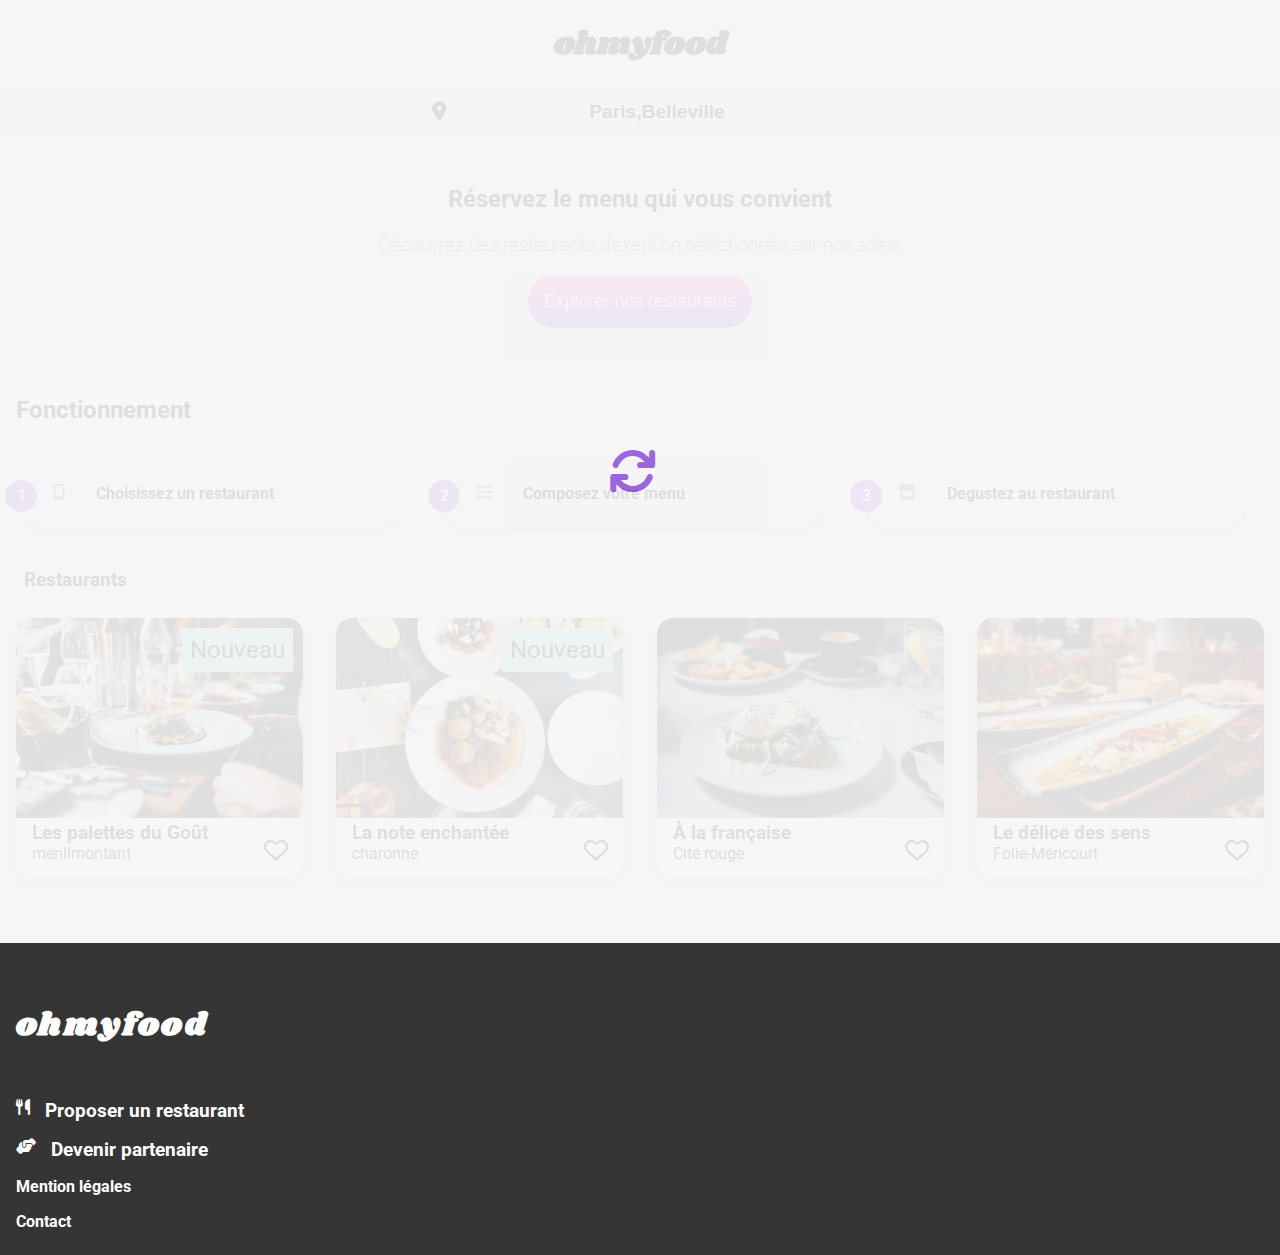
<file: index.html>
<!DOCTYPE html>
<html lang="FR-fr">
<head>
	<title class="titre">ohmyfood</title>
	<meta charset="utf-8">
	<link rel="preconnect" href="https://fonts.googleapis.com">
	<link rel="preconnect" href="https://fonts.gstatic.com" crossorigin>
	<link href="https://fonts.googleapis.com/css2?family=Roboto:wght@100;400;700&family=Shrikhand&display=swap" rel="stylesheet"> 
	<meta name="viewport" content="width=device-width, initial-scale=1.0">
	<link rel="stylesheet" type="text/css" href="css/all.min.css">
	<link rel="stylesheet" type="text/css" href="css/style.css">
</head>
<body>
	<div class="loader">
		<div class="loader_img">
			<i class="fa-solid fa-sync fa-spin fa-3x"></i></div>
		</div>
		<header>
			<div class="ohmy">
				<h1>ohmyfood
				</h1>
			</div>
			<div class="logomap">
				<i class="fa-solid fa-location-dot"></i>
				<input type="text" value="Paris,Belleville">
			</div>
		</header>
		<div class="cadrereserv">   
			<h2 class="reser">Réservez le menu qui vous convient</h2>
			<p class="decouverte">Découvrez des restaurants d'exeption,séléctionnés par nos soins.</p>
			<button  class="buttonexplo">Explorer nos restaurants</button>

		</div>
		<nav class="fonction">

			<div class="fonction_name">

				<h2>Fonctionnement</h2>
			</div>
			<div class="fonction_bloc">
				<div class="bloc_menu">
					<a class="menu" href="#">


						<div class="menu_card">
							<div class="menu_number"><span>1</span></div>
							<i class="fa-sharp fa-solid fa-mobile-screen"></i>
							<p>Choisissez un restaurant</p>
						</div>
					</a>

				</div>
				<div class="bloc_menu">
					<a class="menu" href="#">


						<div class="menu_card">
							<div class="menu_number"><span>2</span></div>
							<i class="fa-sharp fa-solid fa-list"></i>
							<p>Composez votre menu</p>
						</div>

					</a>

				</div>
				<div class="bloc_menu" >
					<a class="menu" href="#">

						<div class="menu_card">
							<div class="menu_number"><span>3</span></div>
							<div class="menu_cardtrois">
								<i class="fa-sharp fa-solid fa-store"></i>
							</div>
							<p>Degustez au restaurant</p>
						</div>
					</a>

				</div>
			</div>
		</nav>
		<section class="titreresto">

			<div class="titreresto_text1">
				<h3>Restaurants</h3>
			</div>
			<div class="titreresto_menu">
				<div class="titreresto_blocimg"><a href="page2.html">
					<div class="titreresto_img">

						<img src="images/restaurants/jay-wennington-N_Y88TWmGwA-unsplash.jpg" alt="lespalettes du goût">
						<div class="new"><span>Nouveau</span></div>
					</div>
					<div class="titreresto_textt">
						<div class="titreresto_text">
							<div class="titreresto_text2">
								<h3>
									Les palettes du Goût
								</h3>
							</div>

							<div class="titreresto_soustext">
								ménilmontant
							</div>
						</div>
						<div class="titreresto_symbole">
							<i class="fa-regular fa-heart"></i><i class="fa-sharp fa-solid fa-heart"></i>
						</div>
					</div>
				</a></div>

				<div class="titreresto_blocimg"><a href="page3.html">
					<div class="titreresto_img">
						<img src="images/restaurants/stil-u2Lp8tXIcjw-unsplash.jpg" alt="la note enchantée">
						<div class="new"><span>Nouveau</span></div>
					</div>
					<div class="titreresto_textt">
						<div class="titreresto_text">
							<div class="titreresto_text2">
								<h3>
									La note enchantée
								</h3>
							</div>

							<div class="titreresto_soustext">
								charonne
							</div>
						</div>
						<div class="titreresto_symbole">
							<i class="fa-regular fa-heart"></i><i class="fa-sharp fa-solid fa-heart"></i>
						</div>
					</div>
				</a></div>
				<div class="titreresto_blocimg"><a href="page4.html">
					<div class="titreresto_img">
						<img src="images/restaurants/toa-heftiba-DQKerTsQwi0-unsplash.jpg" alt="à la française">
					</div>
					<div class="titreresto_textt">
						<div class="titreresto_text">
							<div class="titreresto_text2">
								<h3>
									À la française
								</h3>
							</div>

							<div class="titreresto_soustext">
								Cité rouge
							</div>
						</div>
						<div class="titreresto_symbole">
							<i class="fa-regular fa-heart"></i><i class="fa-sharp fa-solid fa-heart"></i>
						</div>
					</div>
				</a></div>
				<div class="titreresto_blocimg"><a href="page5.html">
					<div class="titreresto_img">
						<img src="images/restaurants/louis-hansel-shotsoflouis-qNBGVyOCY8Q-unsplash.jpg" alt="le délice des sens">
					</div>
					<div class="titreresto_textt">
						<div class="titreresto_text">
							<div class="titreresto_text2">
								<h3>
									Le délice des sens
								</h3>
							</div>

							<div class="titreresto_soustext">
								Folie-Méricourt
							</div>
						</div>
						<div class="titreresto_symbole">
							<i class="fa-regular fa-heart"></i><i class="fa-sharp fa-solid fa-heart"></i>
						</div>
					</div>
				</a></div>
			</div>
		</section>
		<footer class="baspage">
			
			<h4 class="baspage_name">
				ohmyfood
			</h4>
			<a class="baspage_click" href="#">
				<div class="baspage_text">
					<i class="fa-sharp fa-solid fa-utensils"></i>
					<h5>Proposer un restaurant</h5>
				</div>
			</a>
			<a class="baspage_click" href="#">
				<div class="baspage_text">
					<i class="fa-sharp fa-solid fa-handshake-angle"></i>
					<h5>Devenir partenaire</h5>
				</div>
			</a>
			<a class="baspage_click" href="#">
				<div class="baspage_text">
					<h6>Mention légales</h6>
				</div>
			</a>
			<a class="baspage_click" href="mailto:ohmyfood@gmail.com">
				<div class="baspage_text">
					<h6>Contact</h6>
				</div>

			</a>


		</footer>



	</body>
</file>
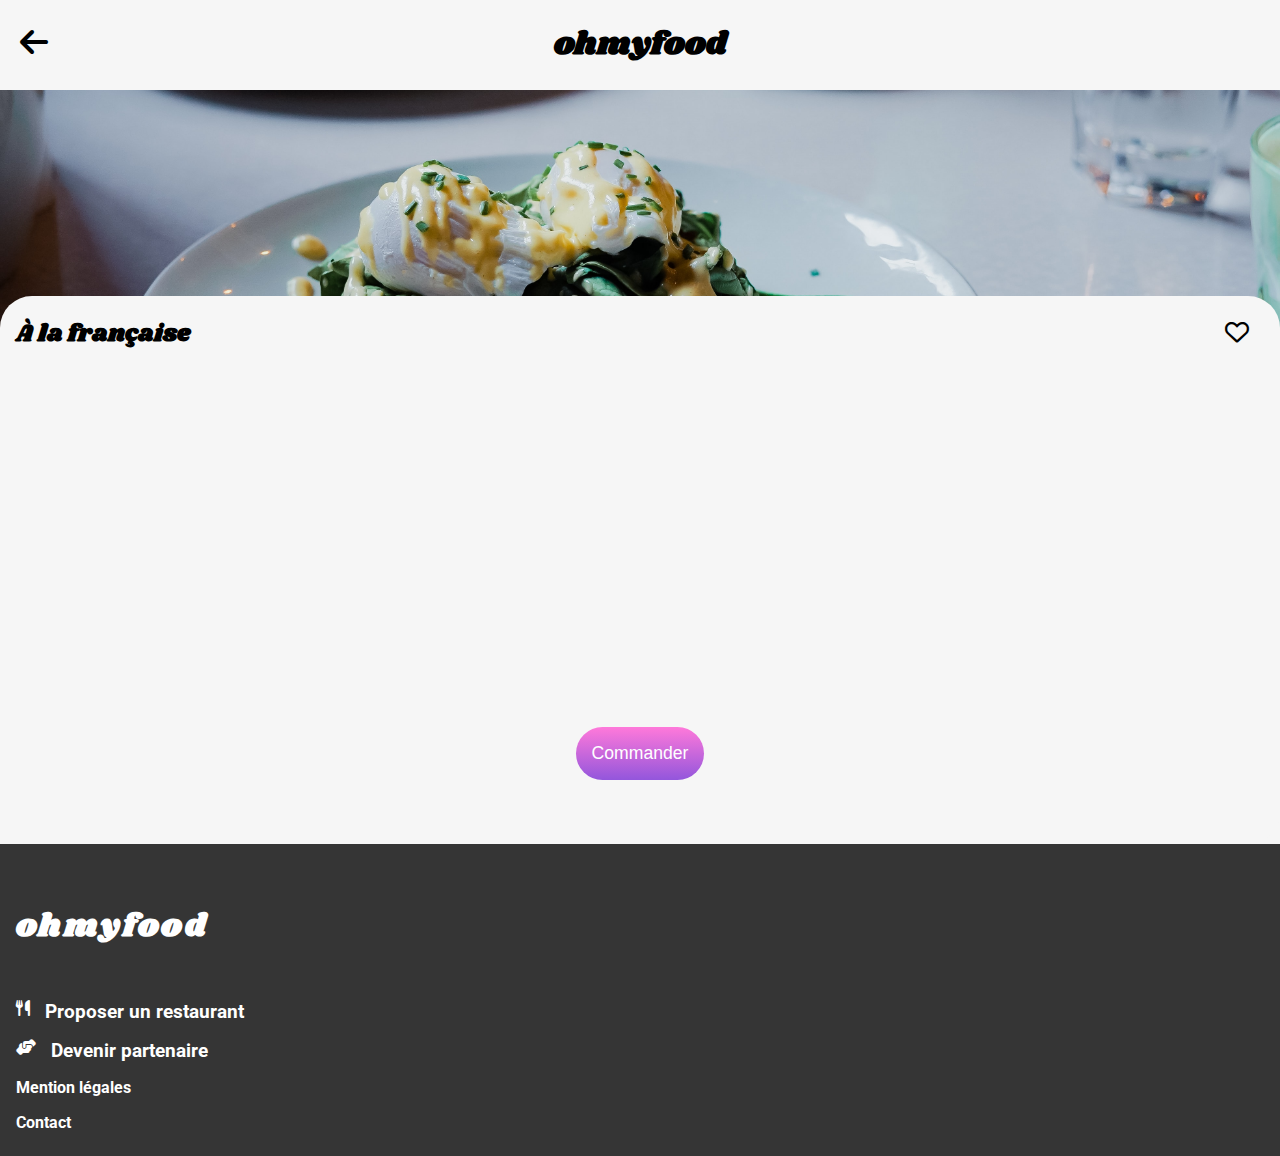
<file: page2.html>
<!DOCTYPE html>
<html lang="FR-fr">
<head>
	<title class="titre">ohmyfood</title>
	<meta charset="utf-8">
	<link rel="preconnect" href="https://fonts.googleapis.com">
	<link rel="preconnect" href="https://fonts.gstatic.com" crossorigin>
	<link href="https://fonts.googleapis.com/css2?family=Roboto:wght@100;400;700&family=Shrikhand&display=swap" rel="stylesheet"> 
	<meta name="viewport" content="width=device-width, initial-scale=1.0">
	<link rel="stylesheet" type="text/css" href="css/all.min.css">
	<link rel="stylesheet" type="text/css" href="css/style.css">
</head>
<body>

	<header>
		<div class="ohmy">
			<h1>
				<a class="retour" href="index.html"><i class="fa-sharp fa-solid fa-arrow-left"></i></a>

				<a class="return" href="index.html">ohmyfood</a>
			</h1>
		</div>
	</header>	
	<main>
		<div class="imagetete"><img src="images/restaurants/toa-heftiba-DQKerTsQwi0-unsplash.jpg" alt="à la française"></div>
		<section class="titreresto">
			<div class="titrerestobloc">
				<div class="france">
					<h2 class="text">À la française</h2>
					<span class="titreresto_symbole"><i class="fa-regular fa-heart"></i><i class="fa-sharp fa-solid fa-heart"></i></span>
				</div>
				<div class="bloc_complet">
					<div class='bloc_tritreresto'>
						
						<div class="titreresto_text1">
							<h3><span>ENTR</span>ÉES</h3>
						</div >
						<div class="titreresto_page2">
							<div class="titreresto_text2 textedouble" >
								<h4>Tartare de poulpe acidulé</h4>

								<h5 class="soustexte_page2">Aux zests d'orange</h5>
							</div>
							<div class="blocrepas_prix"><p>25€</p></div>
							<div class="blocrepas_logo"><i class="fa-sharp fa-solid fa-circle-check"></i>

							</div>
						</div>
						<div class="titreresto_page2">
							<div class="titreresto_text2 textedouble" >
								<h4>
								Velouté de légumes d'antan</h4>
								<h5 class="soustexte_page2">Carotte, panais, topinambour</h5>
							</div>
							<div class="blocrepas_prix"><p>35€</p></div>
							<div class="blocrepas_logo"><i class="fa-sharp fa-solid fa-circle-check"></i>

							</div>
						</div>
						<div class="titreresto_page2">
							<div class="titreresto_text2 textedouble" >
								<h4>Soupe à l'oignon</h4>

								<h5>Revisitée</h5>
							</div>
							<div class="blocrepas_prix"><p>20€</p></div>
							<div class="blocrepas_logo"><i class="fa-sharp fa-solid fa-circle-check"></i>

							</div>
						</div>
						
					</div>	
					<div class='bloc_tritreresto'>
						<div class="titreresto_text1">
							<h3><span>PLAT</span>S</h3>
						</div>
						<div class="titreresto_page2">
							<div class="titreresto_text2 textedouble" >
								<h4>Coquilles Saint-Jacques</h4>

								<h5>Accompagnées d'une purée de panais</h5>
							</div>
							<div class="blocrepas_prix"><p>40€</p></div>
							<div class="blocrepas_logo"><i class="fa-sharp fa-solid fa-circle-check"></i>

							</div>
						</div>


						<div class="titreresto_page2">
							<div class="titreresto_text2 textedouble" >
								<h4>
								Magret de canard</h4>

								<h5>Et parmentier de pommes de terre</h5>
							</div>
							<div class="blocrepas_prix"><p>35€</p></div>
							<div class="blocrepas_logo"><i class="fa-sharp fa-solid fa-circle-check"></i>

							</div>
						</div>
						<div class="titreresto_page2">
							<div class="titreresto_text2 textedouble" >
								<h4>Pigeonneau d’Ille-et-Vilaine</h4>

								<h5>Sur son lit de gnocchis aux légumes</h5>
							</div>
							<div class="blocrepas_prix"><p>44€</p></div>
							<div class="blocrepas_logo"><i class="fa-sharp fa-solid fa-circle-check"></i>

							</div>
						</div>


					</div>
					<div class='bloc_tritreresto'>
						<div class="titreresto_text1">
							<h3><span>DESS</span>ERTS</h3>
						</div>
						<div class="titreresto_page2">
							<div class="titreresto_text2 textedouble" >
								<h4>Pétales de violettes glacés</h4>

								<h5>Et purée de noisettes</h5>
							</div>
							<div class="blocrepas_prix"><p>18€</p></div>
							<div class="blocrepas_logo"><i class="fa-sharp fa-solid fa-circle-check"></i>

							</div>
						</div>

						<div class="titreresto_page2">
							<div class="titreresto_text2 textedouble" >
								<h4>
								Fondant au chocolat</h4>

								<h5>Revisité</h5>
							</div>
							<div class="blocrepas_prix"><p>22€</p></div>
							<div class="blocrepas_logo"><i class="fa-sharp fa-solid fa-circle-check"></i>

							</div>
						</div>
						<div class="titreresto_page2">
							<div class="titreresto_text2 textedouble" >
								<h4>Millefeuille croustillant</h4>

								<h5>Myrtilles et pâte d’amande</h5>
							</div>
							<div class="blocrepas_prix"><p>23€</p></div>
							<div class="blocrepas_logo"><i class="fa-sharp fa-solid fa-circle-check"></i>

							</div>
						</div>
					</div>
				</div>
			</div>
			<div class="cadrereserv">
				<button class="buttonexplo ">Commander</button>
			</div>

		</section>
	</main>



	

	<footer class="baspage">

		<h4 class="baspage_name">
			ohmyfood
		</h4>
		<a class="baspage_click" href="#">
			<div class="baspage_text">
				<i class="fa-sharp fa-solid fa-utensils"></i>
				<h5>Proposer un restaurant</h5>
			</div>
		</a>
		<a class="baspage_click" href="#">
			<div class="baspage_text">
				<i class="fa-sharp fa-solid fa-handshake-angle"></i>
				<h5>Devenir partenaire</h5>
			</div>
		</a>
		<a class="baspage_click" href="#">
			<div class="baspage_text">
				<h6>Mention légales</h6>
			</div>
		</a>
		<a class="baspage_click" href="mailto:ohmyfood@gmail.com">
			<div class="baspage_text">
				<h6>Contact</h6>
			</div>

		</a>


	</footer>


</body>
</html>
</file>
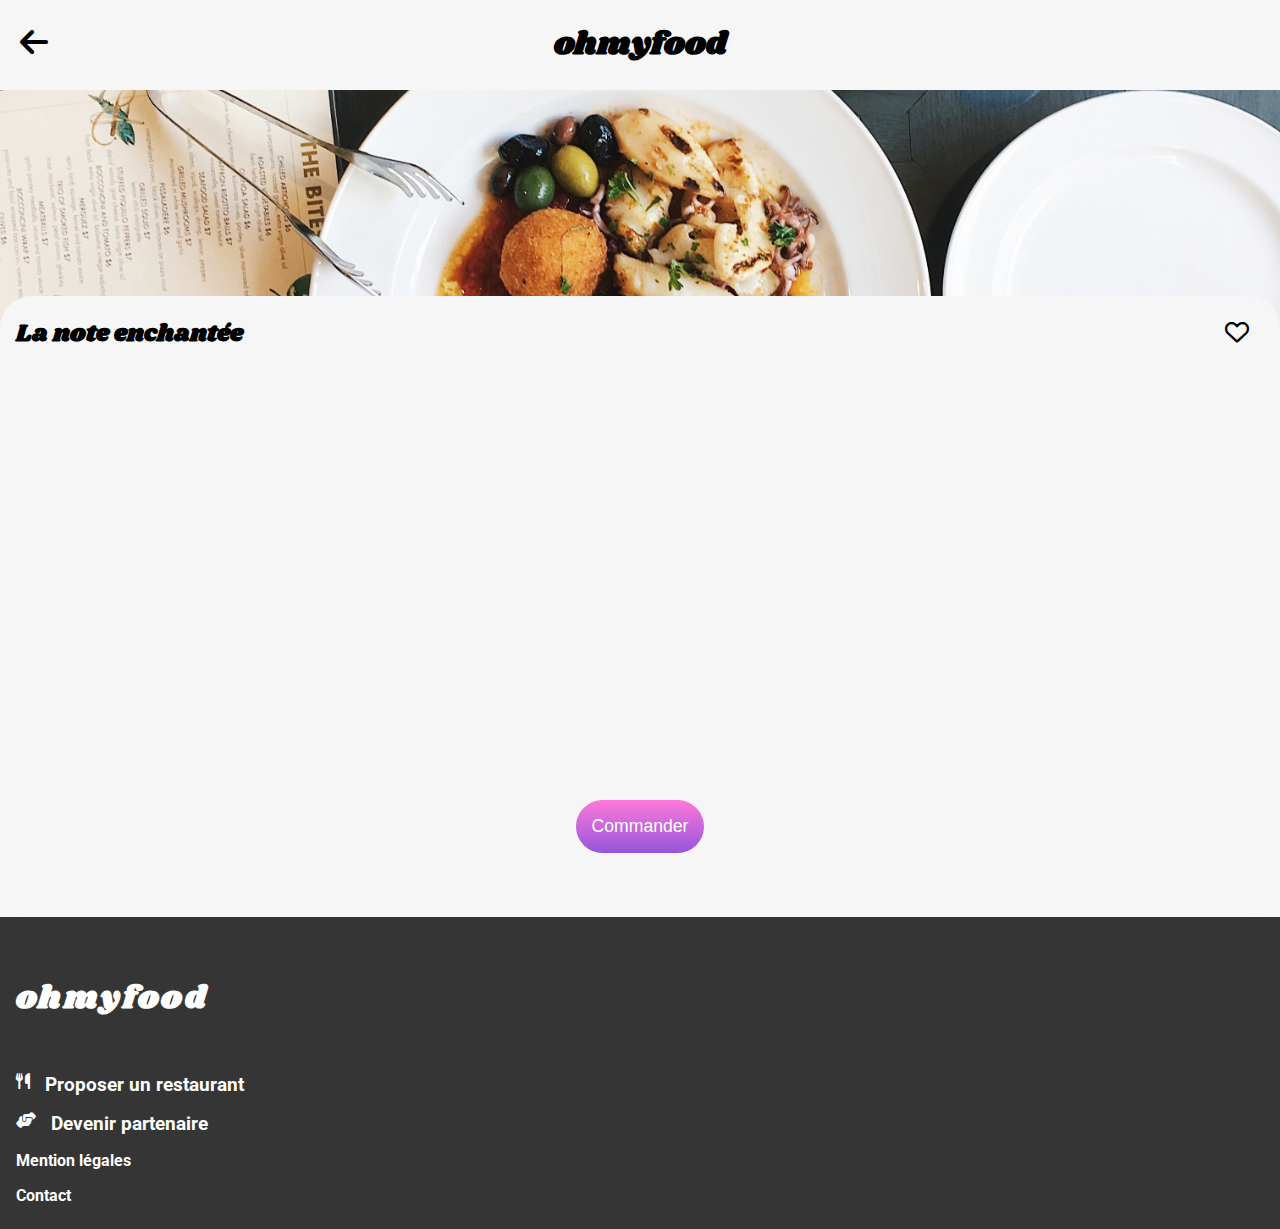
<file: page3.html>
<!DOCTYPE html>
<html lang="FR-fr">
<head>
	<title class="titre">ohmyfood</title>
	<meta charset="utf-8">
	<link rel="preconnect" href="https://fonts.googleapis.com">
	<link rel="preconnect" href="https://fonts.gstatic.com" crossorigin>
	<link href="https://fonts.googleapis.com/css2?family=Roboto:wght@100;400;700&family=Shrikhand&display=swap" rel="stylesheet"> 
	<meta name="viewport" content="width=device-width, initial-scale=1.0">
	<link rel="stylesheet" type="text/css" href="css/all.min.css">
	<link rel="stylesheet" type="text/css" href="css/style.css">
</head>
<body>

	<header>
		<div class="ohmy">
			<h1>
				<a class="retour" href="index.html"><i class="fa-sharp fa-solid fa-arrow-left"></i></a>

				<a class="return" href="index.html">ohmyfood</a>
			</h1>
		</div>
	</header>	
	<main>
		<div class="imagetete"><img src="images/restaurants/stil-u2Lp8tXIcjw-unsplash.jpg" alt="La note enchantée"></div>
		<section class="titreresto">
			<div class="titrerestobloc">
				<div class="france">
					<h2 class="text">La note enchantée</h2>
					<span class="titreresto_symbole"><i class="fa-regular fa-heart"></i><i class="fa-sharp fa-solid fa-heart"></i></span>
				</div>
				<div class="bloc_complet">
					<div class='bloc_tritreresto'>
						
						<div class="titreresto_text1">
							<h3><span>ENTR</span>ÉES</h3>
						</div >
						<div class="titreresto_page2">
							<div class="titreresto_text2 textedouble" >
								<h4>Ravioles de foie gras </h4>

								<h5 class="soustexte_page2">Accompagnés de leur crème à la truffe</h5>
							</div>
							<div class="blocrepas_prix"><p>25€</p></div>
							<div class="blocrepas_logo"><i class="fa-sharp fa-solid fa-circle-check"></i>

							</div>
						</div>
						<div class="titreresto_page2">
							<div class="titreresto_text2 textedouble" >
								<h4>
								Caviar osciètre</h4>
								<h5 class="soustexte_page2">Sur blini à la farine de blé noir</h5>
							</div>
							<div class="blocrepas_prix"><p>35€</p></div>
							<div class="blocrepas_logo"><i class="fa-sharp fa-solid fa-circle-check"></i>

							</div>
						</div>
						<div class="titreresto_page2">
							<div class="titreresto_text2 textedouble" >
								<h4>Homard et espuma de potiron</h4>

								<h5>Mariné aux zestes d'orange</h5>
							</div>
							<div class="blocrepas_prix"><p>20€</p></div>
							<div class="blocrepas_logo"><i class="fa-sharp fa-solid fa-circle-check"></i>

							</div>
						</div>
						<div class="titreresto_page2">
							<div class="titreresto_text2 textedouble" >
								<h4>Foie gras de canard cuit entier</h4>

								<h5>Confiture de figue et pain toasté</h5>
							</div>
							<div class="blocrepas_prix"><p>35€</p></div>
							<div class="blocrepas_logo"><i class="fa-sharp fa-solid fa-circle-check"></i>

							</div>
						</div>
						
					</div>	
					<div class='bloc_tritreresto'>
						<div class="titreresto_text1">
							<h3><span>PLAT</span>S</h3>
						</div>
						<div class="titreresto_page2">
							<div class="titreresto_text2 textedouble" >
								<h4>Noix de coquilles Saint-Jacques</h4>

								<h5>Sur lit de purée de céleri-rave</h5>
							</div>
							<div class="blocrepas_prix"><p>40€</p></div>
							<div class="blocrepas_logo"><i class="fa-sharp fa-solid fa-circle-check"></i>

							</div>
						</div>


						<div class="titreresto_page2">
							<div class="titreresto_text2 textedouble" >
								<h4>
								Langoustine poêlée</h4>

								<h5>Purée de patate douce</h5>
							</div>
							<div class="blocrepas_prix"><p>35€</p></div>
							<div class="blocrepas_logo"><i class="fa-sharp fa-solid fa-circle-check"></i>

							</div>
						</div>
						<div class="titreresto_page2">
							<div class="titreresto_text2 textedouble" >
								<h4>Mijoté de queue de boeuf </h4>

								<h5>Et riz sauvage aux zestes de citron</h5>
							</div>
							<div class="blocrepas_prix"><p>44€</p></div>
							<div class="blocrepas_logo"><i class="fa-sharp fa-solid fa-circle-check"></i>

							</div>
						</div>


					</div>
					<div class='bloc_tritreresto'>
						<div class="titreresto_text1">
							<h3><span>DESS</span>ERTS</h3>
						</div>
						<div class="titreresto_page2">
							<div class="titreresto_text2 textedouble" >
								<h4>Macaron noisette et chocolat</h4>

								<h5>Glace au caramel brun et sel de Guérande</h5>
							</div>
							<div class="blocrepas_prix"><p>18€</p></div>
							<div class="blocrepas_logo"><i class="fa-sharp fa-solid fa-circle-check"></i>

							</div>
						</div>

						<div class="titreresto_page2">
							<div class="titreresto_text2 textedouble" >
								<h4>
								Baba au rhum revisité</h4>

								<h5>Avec son coulis de citron</h5>
							</div>
							<div class="blocrepas_prix"><p>22€</p></div>
							<div class="blocrepas_logo"><i class="fa-sharp fa-solid fa-circle-check"></i>

							</div>
						</div>
						<div class="titreresto_page2">
							<div class="titreresto_text2 textedouble" >
								<h4>Tarte au citron meringuée </h4>

								<h5>Déstructurée</h5>
							</div>
							<div class="blocrepas_prix"><p>23€</p></div>
							<div class="blocrepas_logo"><i class="fa-sharp fa-solid fa-circle-check"></i>

							</div>
						</div>
					</div>
				</div>
			</div>
			<div class="cadrereserv">
				<button class="buttonexplo ">Commander</button>
			</div>

		</section>
	</main>



	

	<footer class="baspage">

		<h4 class="baspage_name">
			ohmyfood
		</h4>
		<a class="baspage_click" href="#">
			<div class="baspage_text">
				<i class="fa-sharp fa-solid fa-utensils"></i>
				<h5>Proposer un restaurant</h5>
			</div>
		</a>
		<a class="baspage_click" href="#">
			<div class="baspage_text">
				<i class="fa-sharp fa-solid fa-handshake-angle"></i>
				<h5>Devenir partenaire</h5>
			</div>
		</a>
		<a class="baspage_click" href="#">
			<div class="baspage_text">
				<h6>Mention légales</h6>
			</div>
		</a>
		<a class="baspage_click" href="mailto:ohmyfood@gmail.com">
			<div class="baspage_text">
				<h6>Contact</h6>
			</div>

		</a>


	</footer>


</body>
</html>
</file>
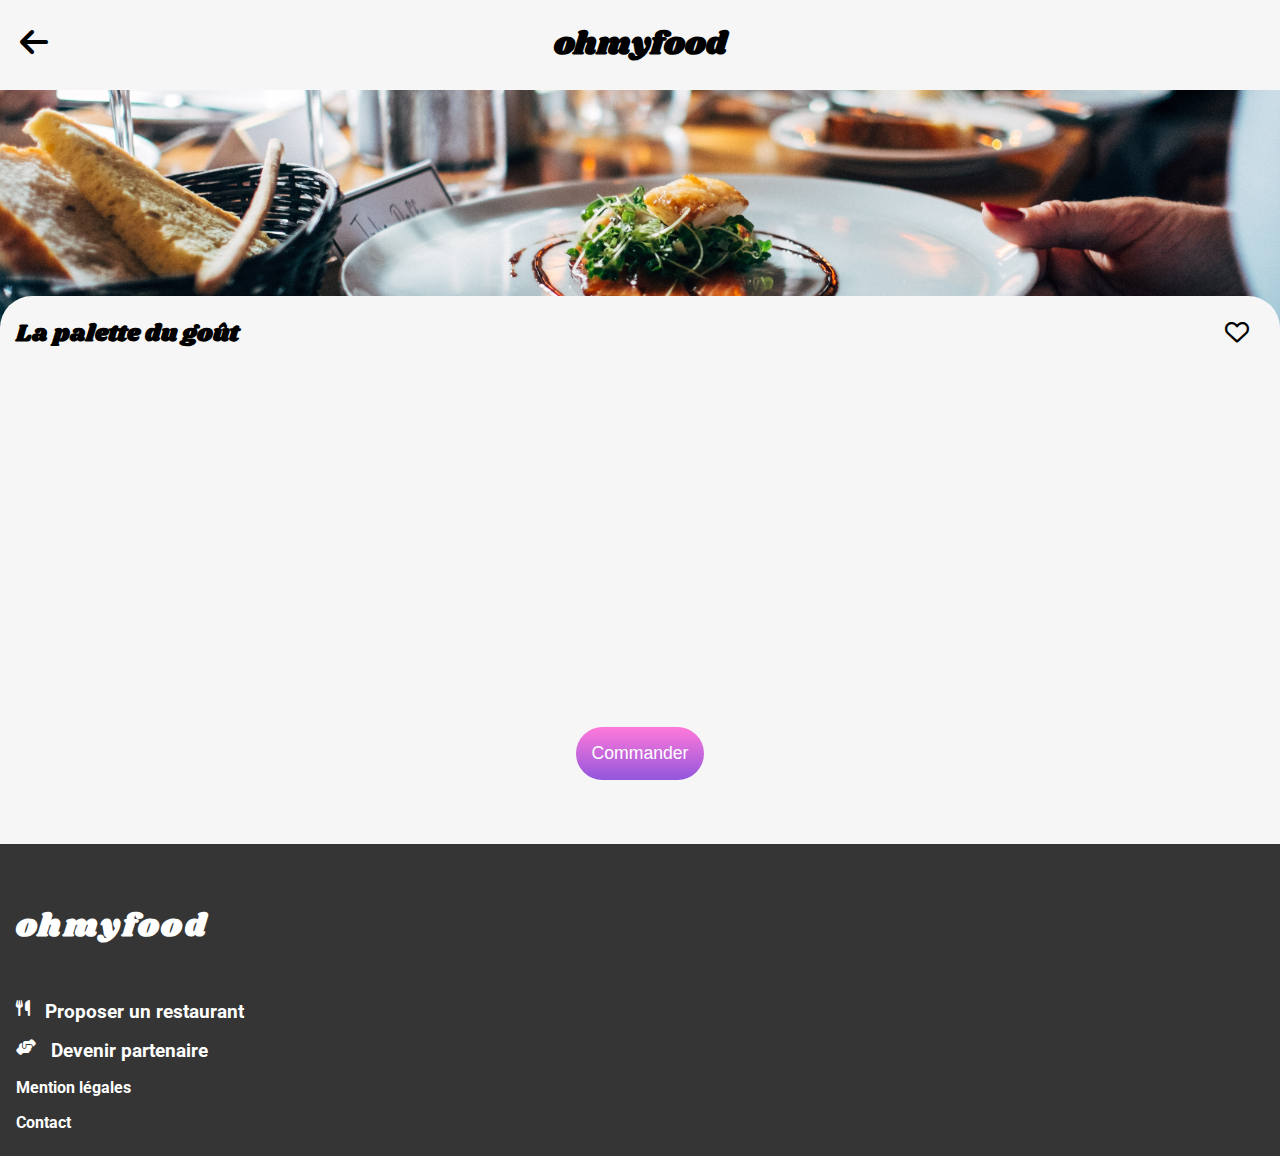
<file: page4.html>
<!DOCTYPE html>
<html lang="FR-fr">
<head>
	<title class="titre">ohmyfood</title>
	<meta charset="utf-8">
	<link rel="preconnect" href="https://fonts.googleapis.com">
	<link rel="preconnect" href="https://fonts.gstatic.com" crossorigin>
	<link href="https://fonts.googleapis.com/css2?family=Roboto:wght@100;400;700&family=Shrikhand&display=swap" rel="stylesheet"> 
	<meta name="viewport" content="width=device-width, initial-scale=1.0">
	<link rel="stylesheet" type="text/css" href="css/all.min.css">
	<link rel="stylesheet" type="text/css" href="css/style.css">
</head>
<body>

	<header>
		<div class="ohmy">
			<h1>
				<a class="retour" href="index.html"><i class="fa-sharp fa-solid fa-arrow-left"></i></a>

				<a class="return" href="index.html">ohmyfood</a>
			</h1>
		</div>
	</header>	
	<main>
		<div class="imagetete"><img src="images/restaurants/jay-wennington-N_Y88TWmGwA-unsplash.jpg" alt="La palette du goût"></div>
		<section class="titreresto">
			<div class="titrerestobloc">
				<div class="france">
					<h2 class="text">La palette du goût</h2>
					<span class="titreresto_symbole"><i class="fa-regular fa-heart"></i><i class="fa-sharp fa-solid fa-heart"></i></span>
				</div>
				<div class="bloc_complet">
					<div class='bloc_tritreresto'>
						
						<div class="titreresto_text1">
							<h3><span>ENTR</span>ÉES</h3>
						</div >
						<div class="titreresto_page2">
							<div class="titreresto_text2 textedouble" >
								<h4>Fricassée d'escargot</h4>

								<h5 class="soustexte_page2">Au piment d'Espelette</h5>
							</div>
							<div class="blocrepas_prix"><p>25€</p></div>
							<div class="blocrepas_logo"><i class="fa-sharp fa-solid fa-circle-check"></i>

							</div>
						</div>
						<div class="titreresto_page2">
							<div class="titreresto_text2 textedouble" >
								<h4>
								Foie gras de canard mi-cuit</h4>
								<h5 class="soustexte_page2">Et ses copeaux de truffe noire</h5>
							</div>
							<div class="blocrepas_prix"><p>35€</p></div>
							<div class="blocrepas_logo"><i class="fa-sharp fa-solid fa-circle-check"></i>

							</div>
						</div>
						<div class="titreresto_page2">
							<div class="titreresto_text2 textedouble" >
								<h4>Oeuf au plat</h4>

								<h5>Assaisonné à la truffe sur lit de caviar</h5>
							</div>
							<div class="blocrepas_prix"><p>20€</p></div>
							<div class="blocrepas_logo"><i class="fa-sharp fa-solid fa-circle-check"></i>

							</div>
						</div>
						
					</div>	
					<div class='bloc_tritreresto'>
						<div class="titreresto_text1">
							<h3><span>PLAT</span>S</h3>
						</div>
						<div class="titreresto_page2">
							<div class="titreresto_text2 textedouble" >
								<h4>Filet de boeuf aux herbes</h4>

								<h5>Accompagné de sa ribambelle de légumes</h5>
							</div>
							<div class="blocrepas_prix"><p>40€</p></div>
							<div class="blocrepas_logo"><i class="fa-sharp fa-solid fa-circle-check"></i>

							</div>
						</div>


						<div class="titreresto_page2">
							<div class="titreresto_text2 textedouble" >
								<h4>
								Parmentier de queue de boeuf</h4>

								<h5>À la truffe noire sur sa purée de panais</h5>
							</div>
							<div class="blocrepas_prix"><p>35€</p></div>
							<div class="blocrepas_logo"><i class="fa-sharp fa-solid fa-circle-check"></i>

							</div>
						</div>
						<div class="titreresto_page2">
							<div class="titreresto_text2 textedouble" >
								<h4>Filet de turbot</h4>

								<h5>Aux agrumes</h5>
							</div>
							<div class="blocrepas_prix"><p>44€</p></div>
							<div class="blocrepas_logo"><i class="fa-sharp fa-solid fa-circle-check"></i>

							</div>
						</div>


					</div>
					<div class='bloc_tritreresto'>
						<div class="titreresto_text1">
							<h3><span>DESS</span>ERTS</h3>
						</div>
						<div class="titreresto_page2">
							<div class="titreresto_text2 textedouble" >
								<h4>Paris-Brest</h4>

								<h5>Revisité</h5>
							</div>
							<div class="blocrepas_prix"><p>18€</p></div>
							<div class="blocrepas_logo"><i class="fa-sharp fa-solid fa-circle-check"></i>

							</div>
						</div>

						<div class="titreresto_page2">
							<div class="titreresto_text2 textedouble" >
								<h4>
								Macaron au chocolat d'exception </h4>

								<h5>Et glace à la vanille de Madagascar</h5>
							</div>
							<div class="blocrepas_prix"><p>22€</p></div>
							<div class="blocrepas_logo"><i class="fa-sharp fa-solid fa-circle-check"></i>

							</div>
						</div>
						<div class="titreresto_page2">
							<div class="titreresto_text2 textedouble" >
								<h4>Mousse au chocolat </h4>

								<h5>Au piment d'Espelette et à la truffe noire</h5>
							</div>
							<div class="blocrepas_prix"><p>23€</p></div>
							<div class="blocrepas_logo"><i class="fa-sharp fa-solid fa-circle-check"></i>

							</div>
						</div>
					</div>
				</div>
			</div>
			<div class="cadrereserv">
				<button class="buttonexplo ">Commander</button>
			</div>

		</section>
	</main>



	

	<footer class="baspage">

		<h4 class="baspage_name">
			ohmyfood
		</h4>
		<a class="baspage_click" href="#">
			<div class="baspage_text">
				<i class="fa-sharp fa-solid fa-utensils"></i>
				<h5>Proposer un restaurant</h5>
			</div>
		</a>
		<a class="baspage_click" href="#">
			<div class="baspage_text">
				<i class="fa-sharp fa-solid fa-handshake-angle"></i>
				<h5>Devenir partenaire</h5>
			</div>
		</a>
		<a class="baspage_click" href="#">
			<div class="baspage_text">
				<h6>Mention légales</h6>
			</div>
		</a>
		<a class="baspage_click" href="mailto:ohmyfood@gmail.com">
			<div class="baspage_text">
				<h6>Contact</h6>
			</div>

		</a>


	</footer>


</body>
</html>
</file>
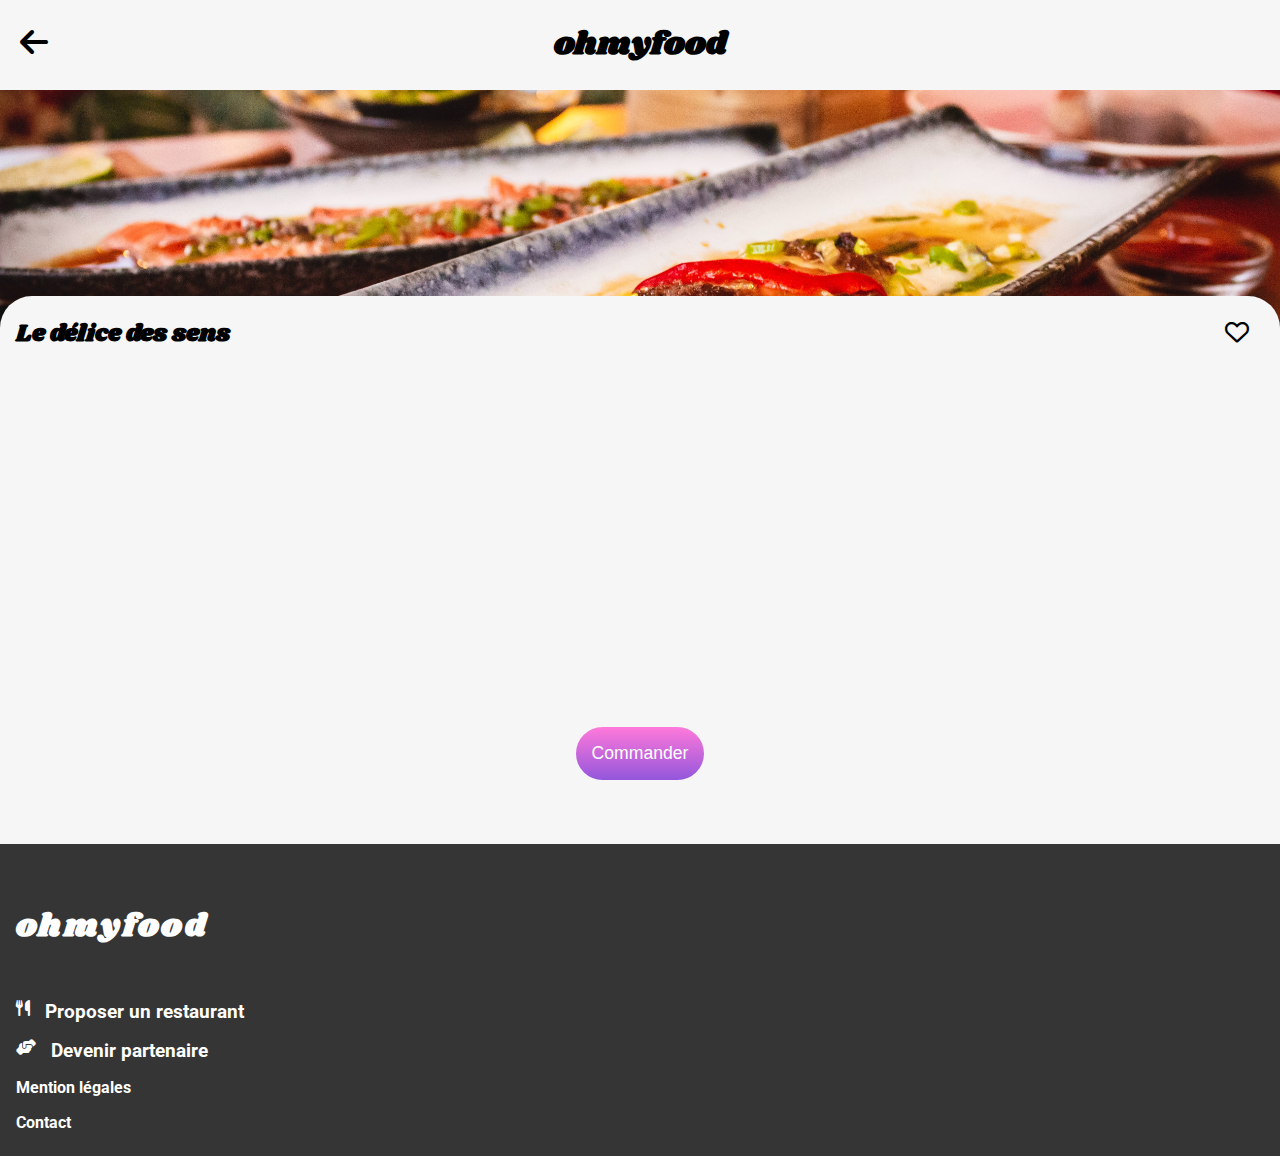
<file: page5.html>
<!DOCTYPE html>
<html lang="FR-fr">
<head>
	<title class="titre">ohmyfood</title>
	<meta charset="utf-8">
	<link rel="preconnect" href="https://fonts.googleapis.com">
	<link rel="preconnect" href="https://fonts.gstatic.com" crossorigin>
	<link href="https://fonts.googleapis.com/css2?family=Roboto:wght@100;400;700&family=Shrikhand&display=swap" rel="stylesheet"> 
	<meta name="viewport" content="width=device-width, initial-scale=1.0">
	<link rel="stylesheet" type="text/css" href="css/all.min.css">
	<link rel="stylesheet" type="text/css" href="css/style.css">
</head>
<body>

	<header>
		<div class="ohmy">
			<h1>
				<a class="retour" href="index.html"><i class="fa-sharp fa-solid fa-arrow-left"></i></a>

				<a class="return" href="index.html">ohmyfood</a>
			</h1>
		</div>
	</header>	
	<main>
		<div class="imagetete"><img src="images/restaurants/louis-hansel-shotsoflouis-qNBGVyOCY8Q-unsplash.jpg" alt="Les délices des sens"></div>
		<section class="titreresto">
			<div class="titrerestobloc">
				<div class="france">
					<h2 class="text">Le délice des sens</h2>
					<span class="titreresto_symbole"><i class="fa-regular fa-heart"></i><i class="fa-sharp fa-solid fa-heart"></i></span>
				</div>
				<div class="bloc_complet">
					<div class='bloc_tritreresto'>
						
						<div class="titreresto_text1">
							<h3><span>ENTR</span>ÉES</h3>
						</div >
						<div class="titreresto_page2">
							<div class="titreresto_text2 textedouble" >
								<h4>Tartare de thon</h4>

								<h5 class="soustexte_page2">Assaisonné au yuzu</h5>
							</div>
							<div class="blocrepas_prix"><p>25€</p></div>
							<div class="blocrepas_logo"><i class="fa-sharp fa-solid fa-circle-check"></i>

							</div>
						</div>
						<div class="titreresto_page2">
							<div class="titreresto_text2 textedouble" >
								<h4>
								Bouchée de homard croustillant</h4>
								<h5 class="soustexte_page2">Et sa farandole de petits légumes</h5>
							</div>
							<div class="blocrepas_prix"><p>35€</p></div>
							<div class="blocrepas_logo"><i class="fa-sharp fa-solid fa-circle-check"></i>

							</div>
						</div>
						<div class="titreresto_page2">
							<div class="titreresto_text2 textedouble" >
								<h4>Velouté de cèpes</h4>

								<h5>Aux truffes</h5>
							</div>
							<div class="blocrepas_prix"><p>20€</p></div>
							<div class="blocrepas_logo"><i class="fa-sharp fa-solid fa-circle-check"></i>

							</div>
						</div>
						
					</div>	
					<div class='bloc_tritreresto'>
						<div class="titreresto_text1">
							<h3><span>PLAT</span>S</h3>
						</div>
						<div class="titreresto_page2">
							<div class="titreresto_text2 textedouble" >
								<h4>Poulet rôti aux herbes de Provence</h4>

								<h5>Et sa crème de truffe</h5>
							</div>
							<div class="blocrepas_prix"><p>40€</p></div>
							<div class="blocrepas_logo"><i class="fa-sharp fa-solid fa-circle-check"></i>

							</div>
						</div>


						<div class="titreresto_page2">
							<div class="titreresto_text2 textedouble" >
								<h4>
								Langouste rôtie</h4>

								<h5>Et ses légumes de saison</h5>
							</div>
							<div class="blocrepas_prix"><p>35€</p></div>
							<div class="blocrepas_logo"><i class="fa-sharp fa-solid fa-circle-check"></i>

							</div>
						</div>
						<div class="titreresto_page2">
							<div class="titreresto_text2 textedouble" >
								<h4>Côte de boeuf Angus</h4>

								<h5>Et sa purée de panais</h5>
							</div>
							<div class="blocrepas_prix"><p>44€</p></div>
							<div class="blocrepas_logo"><i class="fa-sharp fa-solid fa-circle-check"></i>

							</div>
						</div>


					</div>
					<div class='bloc_tritreresto'>
						<div class="titreresto_text1">
							<h3><span>DESS</span>ERTS</h3>
						</div>
						<div class="titreresto_page2">
							<div class="titreresto_text2 textedouble" >
								<h4>Farandole de desserts</h4>

								<h5>Du chef</h5>
							</div>
							<div class="blocrepas_prix"><p>18€</p></div>
							<div class="blocrepas_logo"><i class="fa-sharp fa-solid fa-circle-check"></i>

							</div>
						</div>

						<div class="titreresto_page2">
							<div class="titreresto_text2 textedouble" >
								<h4>
								Crème brulée</h4>

								<h5>Revisitée</h5>
							</div>
							<div class="blocrepas_prix"><p>22€</p></div>
							<div class="blocrepas_logo"><i class="fa-sharp fa-solid fa-circle-check"></i>

							</div>
						</div>
						<div class="titreresto_page2">
							<div class="titreresto_text2 textedouble" >
								<h4>Tiramisu</h4>

								<h5>À la noisette</h5>
							</div>
							<div class="blocrepas_prix"><p>23€</p></div>
							<div class="blocrepas_logo"><i class="fa-sharp fa-solid fa-circle-check"></i>

							</div>
						</div>
					</div>
				</div>
			</div>
			<div class="cadrereserv">
				<button class="buttonexplo ">Commander</button>
			</div>

		</section>
	</main>



	

	<footer class="baspage">

		<h4 class="baspage_name">
			ohmyfood
		</h4>
		<a class="baspage_click" href="#">
			<div class="baspage_text">
				<i class="fa-sharp fa-solid fa-utensils"></i>
				<h5>Proposer un restaurant</h5>
			</div>
		</a>
		<a class="baspage_click" href="#">
			<div class="baspage_text">
				<i class="fa-sharp fa-solid fa-handshake-angle"></i>
				<h5>Devenir partenaire</h5>
			</div>
		</a>
		<a class="baspage_click" href="#">
			<div class="baspage_text">
				<h6>Mention légales</h6>
			</div>
		</a>
		<a class="baspage_click" href="mailto:ohmyfood@gmail.com">
			<div class="baspage_text">
				<h6>Contact</h6>
			</div>

		</a>


	</footer>


</body>
</html>
</file>
<file: css/style.css>
body {
  font-family: "Roboto", sans-serif;
  margin: 0;
  font-size: 1rem;
  background-color: #f6f6f6;
}

a {
  text-decoration: none;
}

h1 {
  font-family: "Shrikhand", cursive;
}

h2 {
  font-weight: bold;
}

.loader {
  position: fixed;
  display: grid;
  place-items: center;
  background-color: #f6f6f6;
  height: 100vh;
  z-index: 1;
  opacity: 0.9;
  width: 100%;
  animation: disappear 2s forwards;
  animation-delay: 1s;
  transform-origin: top;
}
.loader .loader_img {
  color: #9356DC;
}

@keyframes disappear {
  0% {
    transform: scale(1);
  }
  100% {
    transform: scale(0);
  }
}
.ohmy {
  text-align: center;
}
.ohmy a {
  color: black;
}
.ohmy .retour {
  position: absolute;
  left: 20px;
}

.logomap {
  text-align: center;
  background-color: #eaeaea;
  padding: 10px;
}
.logomap input {
  border: none;
  background-color: transparent;
  width: 30%;
  font-weight: bold;
  text-align: center;
  height: 1.2rem;
}

.barre {
  display: flex;
  justify-content: center;
}

i {
  margin-right: 15px;
}

.cadrereserv {
  margin-top: 1rem;
  text-align: center;
  padding: 1rem;
}
.cadrereserv .decouverte {
  font-size: 1.2rem;
  font-weight: 100;
}
.cadrereserv .buttonexplo {
  border: none;
  background: linear-gradient(0deg, #9356DC, #FF79DA);
  border-radius: 10rem;
  color: white;
  margin-bottom: 1rem;
  padding: 1rem;
  font-size: 1.1rem;
  transition: all 0.5s;
}
.cadrereserv .buttonexplo:hover {
  opacity: 0.8;
}

.reser, p, button {
  text-align: center;
}

.fonction {
  background-color: white;
  padding-top: 1rem;
  padding-bottom: 1rem;
}
.fonction_bloc {
  display: flex;
  flex-direction: column;
}
.fonction_name {
  padding-left: 1rem;
}
.fonction .menu {
  display: flex;
  width: 90%;
  margin-left: auto;
  margin-right: auto;
  justify-content: center;
  flex-direction: row;
  margin-top: 1rem;
  margin-bottom: 1rem;
}
.fonction .menu_number {
  margin-left: -1.5rem;
  width: 2rem;
  height: 2rem;
  background-color: #9356DC;
  border-radius: 5rem;
  color: white;
  margin-top: 0.75rem;
}
.fonction .menu_number span {
  padding: 0.4rem 0 0 0.75rem;
  display: block;
}
.fonction .menu_card {
  display: flex;
  flex-direction: row;
  background-color: #f6f6f6;
  padding: 0.5rem;
  border-radius: 1.2rem 1.2rem 1.2rem 1.2rem;
  color: black;
  font-weight: bold;
  width: 100%;
  box-shadow: 0 0.25rem 0.5rem rgba(0, 0, 0, 0.2);
}
.fonction .menu_card p {
  margin: 0;
  padding: 1rem 0;
}
.fonction .menu_card i {
  padding: 1rem;
  color: grey;
}
.fonction .menu:hover .menu_card {
  background-color: #f5edff;
}
.fonction .menu:hover .menu_card i {
  color: #9356DC;
}

.titreresto {
  background-color: #f6f6f6;
  padding-bottom: 2rem;
  padding-right: 1rem;
  padding-left: 1rem;
  margin-top: -3rem;
  position: relative;
  border-radius: 2rem;
}
.titreresto .bloc_complet {
  display: flex;
  flex-direction: column;
}
.titreresto .bloc_complet .bloc_tritreresto {
  opacity: 0;
  transform: translateY(5rem);
  animation: 1s animationbarre;
  animation-fill-mode: forwards;
  width: 100%;
}
.titreresto .bloc_complet .bloc_tritreresto:nth-child(1) {
  animation-delay: 0s;
}
.titreresto .bloc_complet .bloc_tritreresto:nth-child(2) {
  animation-delay: 1s;
}
.titreresto .bloc_complet .bloc_tritreresto:nth-child(3) {
  animation-delay: 2s;
}
.titreresto_menu {
  display: flex;
  flex-wrap: wrap;
}
.titreresto .titreresto_page2 {
  overflow: hidden;
  display: flex;
  width: 100%;
  flex-direction: row;
  font-family: "Roboto", sans-serif;
  background-color: white;
  border-radius: 1rem;
  box-shadow: 0px 0.25rem 0.5rem rgba(0, 0, 0, 0.2);
  margin-top: 1rem;
}
.titreresto .titreresto_page2 .textedouble {
  width: 80%;
  transition: all 0.5s;
  margin-top: 0.7rem;
  margin-bottom: 0.7rem;
}
.titreresto .titreresto_page2 .textedouble h4, .titreresto .titreresto_page2 .textedouble h5 {
  text-overflow: ellipsis;
  white-space: nowrap;
  overflow: hidden;
}
.titreresto .titreresto_page2 .textedouble h5 {
  font-weight: 400;
}
.titreresto .titreresto_page2 .blocrepas_prix {
  width: 20%;
  display: flex;
}
.titreresto .titreresto_page2 .blocrepas_prix p {
  font-weight: bold;
  margin-top: auto;
  margin-bottom: 0.7rem;
}
.titreresto .titreresto_page2 .blocrepas_logo {
  width: 0%;
  transition: all 0.5s;
  padding-top: 0.5rem;
  color: white;
  background-color: #99e2d0;
}
.titreresto .titreresto_page2 .blocrepas_logo i {
  font-size: 1.4rem;
  display: flex;
  justify-content: center;
  margin-left: 0.8rem;
  margin-top: 0.5rem;
  transition: all 0.7s;
}
.titreresto .titreresto_page2:hover .textedouble {
  width: calc(80% - 4rem);
}
.titreresto .titreresto_page2:hover .blocrepas_logo {
  width: 4rem;
}
.titreresto .titreresto_page2:hover .blocrepas_logo i {
  transform: rotate(360deg);
}
.titreresto_blocimg {
  box-shadow: 0px 0.25rem 0.5rem rgba(0, 0, 0, 0.2);
  background-color: white;
  border-radius: 1rem;
  margin-bottom: 2rem;
  width: 100%;
}
.titreresto_blocimg a {
  color: black;
}
.titreresto_blocimg .titreresto_textt {
  display: flex;
  width: 100%;
  flex-direction: row;
  font-family: "Roboto", sans-serif;
}
.titreresto_blocimg .titreresto_textt .titreresto_text {
  width: 100%;
  display: flex;
  flex-direction: column;
}
.titreresto_blocimg .titreresto_img {
  position: relative;
}
.titreresto_blocimg .titreresto_img .new {
  background-color: #99E2D0;
  padding: 0.5rem;
  position: absolute;
  top: 10px;
  right: 10px;
}
.titreresto_blocimg .titreresto_img img {
  object-fit: cover;
  height: 200px;
  width: 100%;
  max-width: 100%;
  border-radius: 1rem 1rem 0rem 0rem;
}
.titreresto .blocrepas_prix p {
  margin-top: 0;
  margin-bottom: 0;
  padding-top: 1rem;
}
.titreresto_text1 {
  padding: 0.5rem;
  margin-top: 2rem;
}
.titreresto_text1 span {
  border-bottom: 3px solid #99e2d0;
  padding-bottom: 3px;
}
.titreresto_text2 {
  padding-left: 1rem;
}
.titreresto_text2 h3, .titreresto_text2 h4, .titreresto_text2 h5 {
  margin-bottom: 0;
  margin-top: 0;
}
.titreresto_symbole {
  display: flex;
  flex-direction: row-reverse;
  font-size: 1.5rem;
  padding-top: 1rem;
}
.titreresto_symbole .fa-solid.fa-heart {
  position: absolute;
  opacity: 0;
  color: transparent;
  transition: all 1s;
  background: linear-gradient(0deg, #9356DC, #FF79DA);
  background-clip: text;
  -webkit-background-clip: text;
}
.titreresto_symbole:hover .fa-solid.fa-heart {
  opacity: 1;
}
.titreresto_soustext {
  padding-left: 1rem;
  padding-bottom: 1rem;
}

.baspage {
  background-color: #353535;
  color: white;
  padding: 1rem;
}
.baspage_name {
  display: flex;
  font-family: "Shrikhand", cursive;
  font-size: 1.2rem;
  letter-spacing: 0.15rem;
}
.baspage_text {
  display: flex;
  color: white;
  padding-top: 0.5rem;
  padding-bottom: 0.5rem;
}
.baspage_text h5 {
  font-size: 1rem;
  margin: 0;
}
.baspage_text h6 {
  font-size: 1rem;
  margin: 0;
}

.imagetete img {
  width: 100%;
  height: 250px;
  object-fit: cover;
}

.france {
  display: flex;
  justify-content: space-between;
}
.france .text {
  font-family: "Shrikhand", cursive;
}
.france span {
  padding-top: 0.5rem;
  padding-top: 1.5rem;
}

@keyframes animationbarre {
  0% {
    opacity: 0;
    transform: translateY(5rem);
  }
  100% {
    opacity: 1;
    transform: translateY(0);
  }
}
@media (min-width: 768px) {
  .baspage_name {
    font-size: 2rem;
  }
  .logomap, input {
    font-size: 1.2rem;
  }
  .baspage_text h5 {
    font-size: 1.2rem;
  }
  .titreresto_blocimg .titreresto_img .new {
    font-size: 1.5rem;
  }
  .titreresto_blocimg {
    width: 48%;
  }
  .titreresto_menu {
    justify-content: space-between;
  }
}
@media (min-width: 992px) {
  .menu_card span {
    font-size: 1rem;
  }
  .fonction_bloc {
    flex-direction: row;
  }
  .fonction_bloc .bloc_menu {
    width: 33%;
  }
  .titreresto_blocimg {
    width: 23%;
  }
  .titreresto .bloc_complet {
    flex-direction: row;
    justify-content: space-between;
  }
  .titreresto .bloc_complet .bloc_tritreresto {
    width: 30%;
  }
}

/*# sourceMappingURL=style.css.map */
</file>
